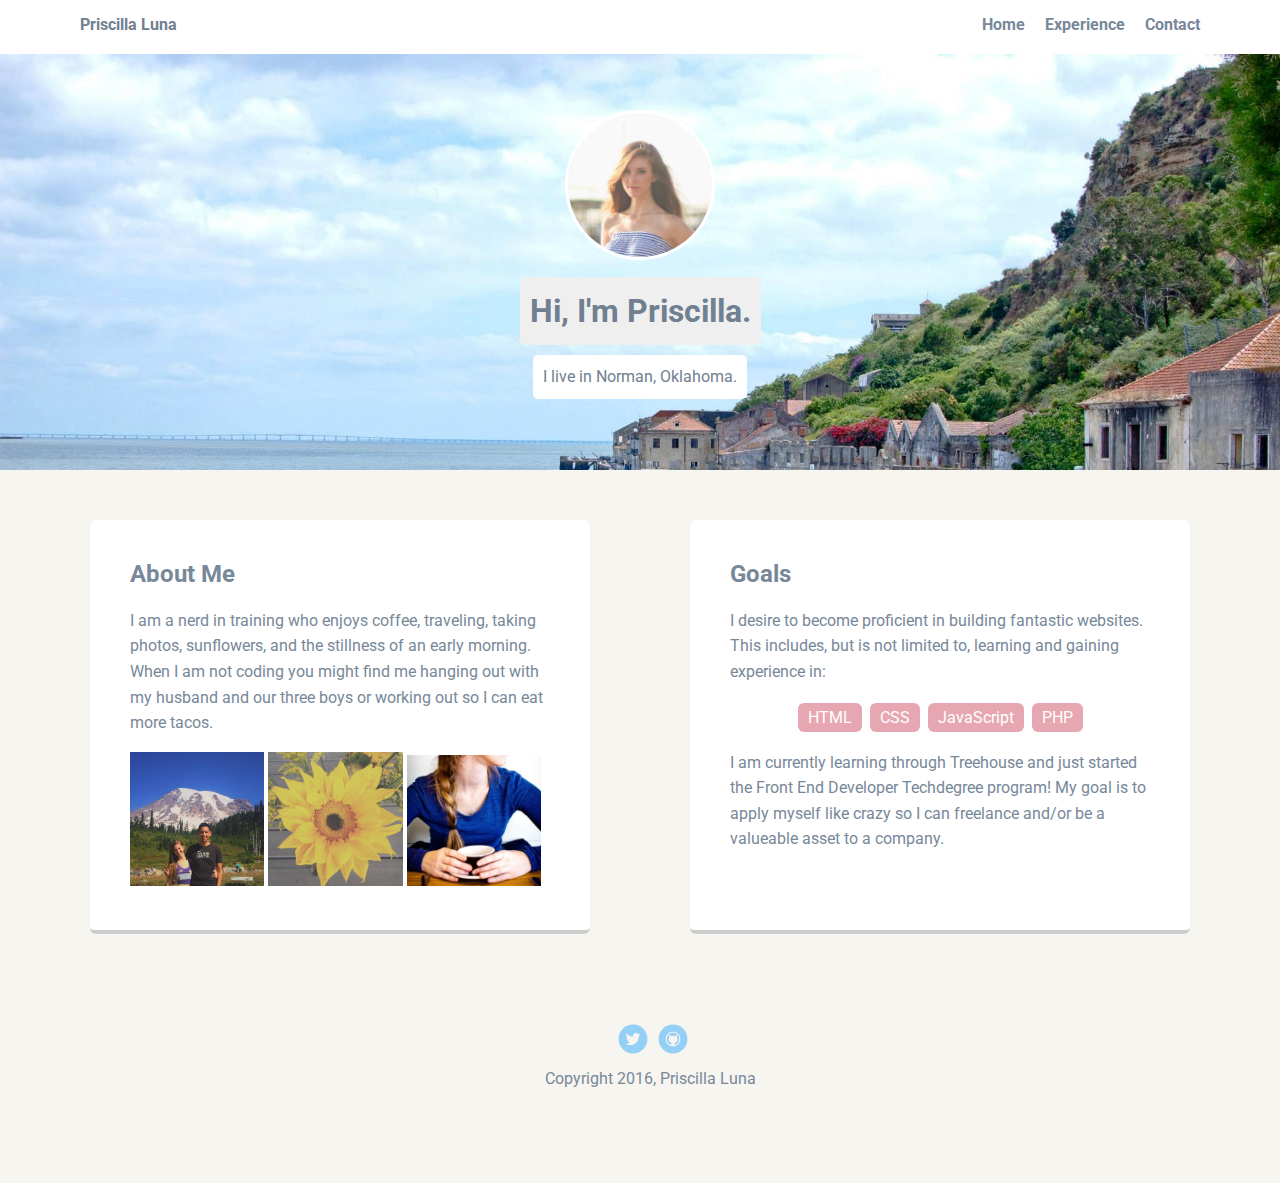
<file: index.html>
<!doctype html>
<html lang="en">
<head>
  <meta charset="utf-8">
  <title>Priscilla Luna's Profile</title>
  <meta name="viewport" content="width=device-width, initial-scale=1.0">
  <link rel="stylesheet" href="styles.css">
  <link href="https://fonts.googleapis.com/css?family=Muli%7CRoboto:400,300,500,700,900" rel="stylesheet"></head>
  <body>

    <div class="main-nav">
        <ul class="nav">
          <li class="name">Priscilla Luna</li>
          <li><a href="index.html" class="selected">Home</a></li>
          <li><a href="experience.html">Experience</a></li>
          <li><a href="contact.html">Contact</a></li>
        </ul>
    </div>

    <header>
      <img src="images/profilepicture.jpg" alt="Picture of Priscilla Luna" class="profile-image">
      <h1 class="tag name">Hi, I'm Priscilla.</h1>
      <p class="tag location">I live in Norman, Oklahoma.</p>
    </header>

    <main class="flex">
      <div class="card">
        <h2>About Me</h2>
        <p>I am a nerd in training who enjoys coffee, traveling, taking photos, sunflowers, and the stillness of an early morning. When I am not coding you might find me hanging out with my husband and our three boys or working out so I can eat more tacos.</p>
        <img src="images/mtrainer.jpg" alt="Picture of Mount Rainer" class="about-photo">
        <img src="images/sunflower.jpg" alt="Picture of Sunflower" class="about-photo">
        <img src="images/coffee.jpg" alt="Picture of Coffee" class="about-photo">
      </div>

      <div class="card">
        <h2>Goals</h2>
        <p>I desire to become proficient in building fantastic websites. This includes, but is not limited to, learning and gaining experience in:</p>
        <ul class="skills">
          <li>HTML</li>
          <li>CSS</li>
          <li>JavaScript</li>
          <li>PHP</li>
        </ul>
        <p>I am currently learning through Treehouse and just started the Front End Developer Techdegree program! My goal is to apply myself like crazy so I can freelance and/or be a valueable asset to a company.</p>
      </div>

    </main>
    <footer>
      <ul>
        <li><a href="http://twitter.com/priscillacluna" class="social twitter">Twitter</a></li>
        <li><a href="http://github.com/priscillaluna" class="social github">Github</a></li>
      </ul>
      <p class="copyright">Copyright 2016, Priscilla Luna</p>
    </footer>
  </body>
  </html>
</file>
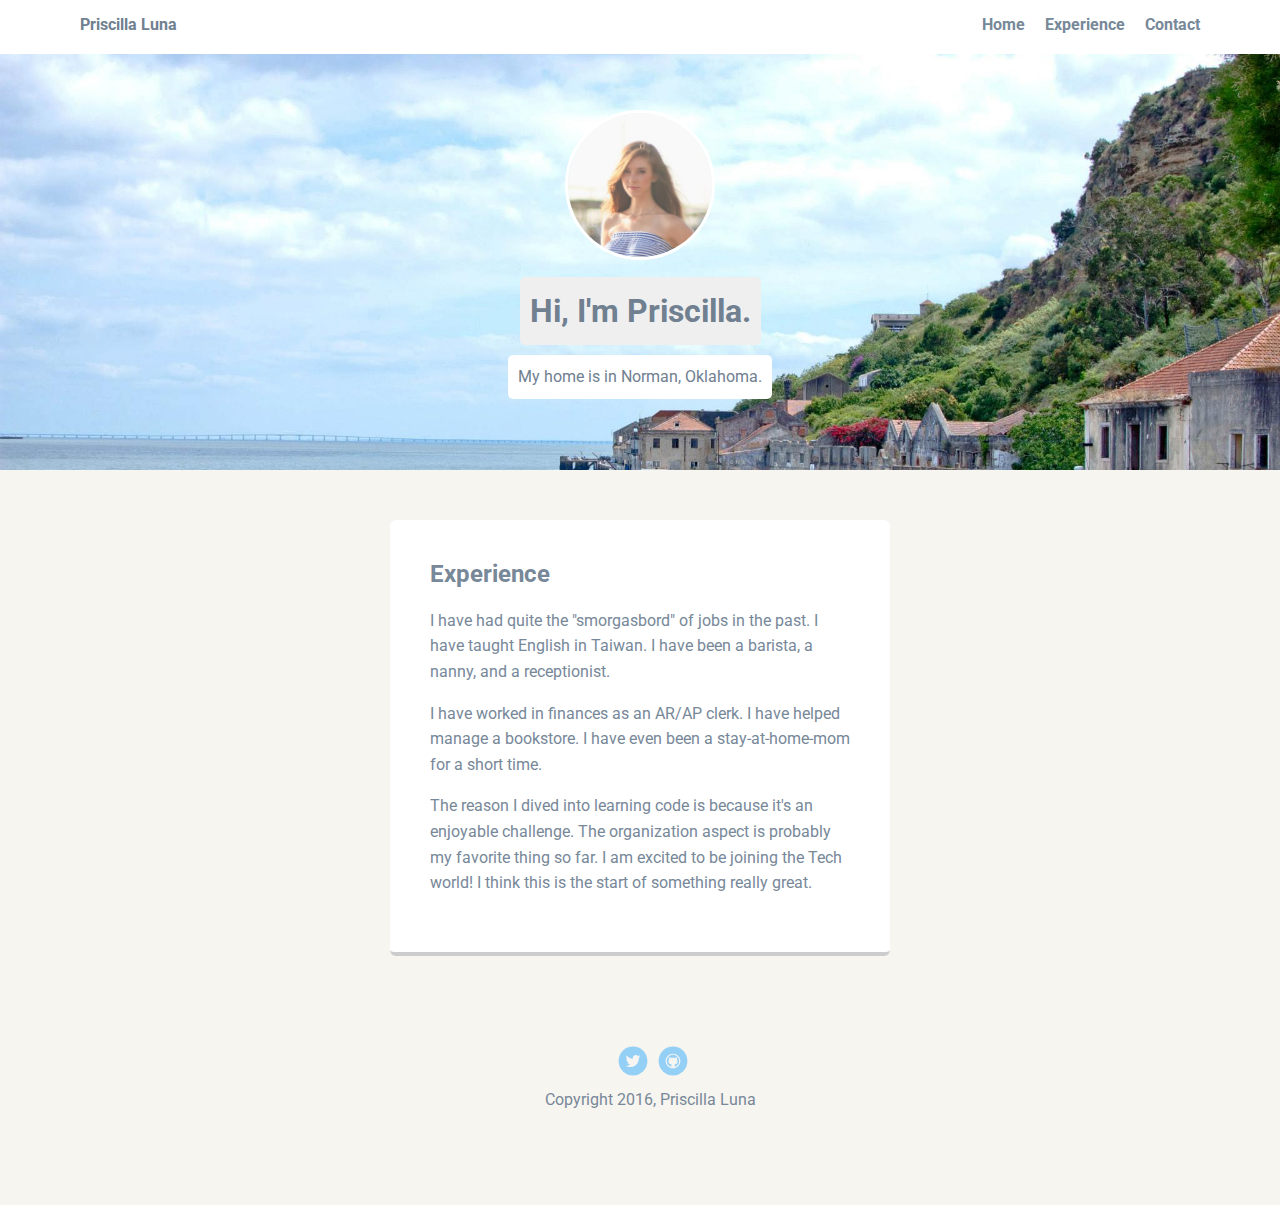
<file: experience.html>
<!doctype html>
<html lang="en">
<head>
  <meta charset="utf-8">
  <title>Priscilla Luna's Profile</title>
  <meta name="viewport" content="width=device-width, initial-scale=1.0">
  <link rel="stylesheet" href="styles.css">
  <link href="https://fonts.googleapis.com/css?family=Muli%7CRoboto:400,300,500,700,900" rel="stylesheet"></head>
  <body>

    <div class="main-nav">
        <ul class="nav">
          <li class="name">Priscilla Luna</li>
          <li><a href="index.html" class="selected">Home</a></li>
          <li><a href="experience.html">Experience</a></li>
          <li><a href="contact.html">Contact</a></li>
        </ul>
    </div>

    <header>
      <img src="images/profilepicture.jpg" alt="Picture of Priscilla Luna" class="profile-image">
      <h1 class="tag name">Hi, I'm Priscilla.</h1>
      <p class="tag location">My home is in Norman, Oklahoma.</p>
    </header>

    <main class="flex">
      <div class="card">
        <h2>Experience</h2>
        <p>I have had quite the "smorgasbord" of jobs in the past. I have taught English in Taiwan. I have been a barista, a nanny, and a receptionist.</p>
        <p>I have worked in finances as an AR/AP clerk. I have helped manage a bookstore. I have even been a stay-at-home-mom for a short time.</p>
        <p>The reason I dived into learning code is because it's an enjoyable challenge. The organization aspect is probably my favorite thing so far. I am excited to be joining the Tech world! I think this is the start of something really great.</p>
      </div>

    </main>
    <footer>
      <ul>
        <li><a href="http://twitter.com/priscillacluna" class="social twitter">Twitter</a></li>
        <li><a href="http://github.com/priscillaluna" class="social github">Github</a></li>
      </ul>
      <p class="copyright">Copyright 2016, Priscilla Luna</p>
    </footer>
  </body>
  </html>
</file>
<file: styles.css>
/* Global Layout Set-up */
* {
  box-sizing: border-box;
}

body {
  margin: 0;
  padding: 0;
  text-align: center;
  font-family: 'Roboto', sans-serif;
  color: #778899;
  background: #f7f5f0;
}
/* Link Styles */

a {
  text-decoration: none;
  color: #778899;
}
a:hover {
  color: darkgrey;
}


/* Section Styles */

.main-nav {
  width: 100%;
  background: white;
  min-height: 30px;
  padding: 10px;
  position: fixed;
  text-align: center;
}
.nav {
  display: flex;
  justify-content: space-around;
  font-weight: 700;
  list-style-type: none;
  margin: 0 auto;
  padding: 0;
}

.nav .name {
    display: block;
    margin-right: auto;
    color: slategrey;
}
.nav li {
  padding: 5px 10px 10px 10px;
}
.nav a {
  transition: all .5s;
}
.nav a:hover {
  color: darkgrey;
}

header {
  text-align: center;
  background: url('images/background.jpg') no-repeat top center ;
  background-size: cover;
  overflow: hidden;
  padding-top: 60px;
}
header {
  line-height: 1.5;
}
header .profile-image {
  margin-top: 50px;
  width: 150px;
  height: 150px;
  border-radius: 50%;
  border: 3px solid white;
  transition: all .5s;
}
header .profile-image:hover {
  transform: rotateY(180deg);
}
.tag {
  background-color: #efefef;
  color: slategrey;
  padding: 10px;
  border-radius: 5px;
  display: table;
  margin: 10px auto;
}
.location {
  background-color: white;
  color: slategrey;
}
.card {
  margin: 30px;
  padding: 20px 40px 40px;
  max-width: 500px;
  text-align: left;
  background: #fff;
  border-bottom: 4px solid #ccc;
  border-radius: 6px;
  transition: all .5s;
}
.card:hover {
  border-color: #64ccff;
}

.about-photo {
  width: 32%;
  display: inline-block;
}

ul.skills {
  padding: 0;
  text-align: center;
}

.skills li {
  border-radius: 6px;
  display: inline-block;
  background: #e7a7b2;
  color: white;
  padding: 5px 10px;
  margin: 2px;
}

ul.contact {
  list-style: none;
}

ul.contact li {
  padding: 10px;
}

footer {
  width: 100%;
  min-height: 30px;
  padding: 20px 0 40px 20px;
}

footer .copyright {
  top: -8px;
  font-size: .75em;
}

footer ul {
  list-style-type: none;
  margin: 0;
  padding: 0;
}

footer ul li {
  display: inline-block;
}

a.social {
  display: inline-block;
  text-indent: -9999px;
  margin-left: 5px;
  width: 30px;
  height: 30px;
  background-size: 30px 30px;
  opacity: .4;
  transition: all .5s;
}
a.twitter {
  background-image: url(images/twitter.svg);
}

a.github {
  background-image: url(images/github.svg);
}
a.social:hover {
  opacity: 1;
}
.clearfix {
  clear: both;
}

/* Styles for larger screens */
@media screen and (min-width: 720px) {

  .flex {
      display: -ms-flexbox;      /* TWEENER - IE 10 */
      display: flex;
      max-width: 1200px;
      -ms-flex-pack: distribute;
      justify-content: space-around;
      margin: 0 auto;
  }

  header {
    min-height: 470px;
  }

  .nav {
    max-width: 1200px;
    padding: 0 30px;
  }


  main {
    padding-top: 20px;
  }

  main p {
    line-height: 1.6em;
  }

  footer {
    font-size: 1.3em;
    max-width: 1200px;
    margin: 40px auto;
  }

}
</file>
